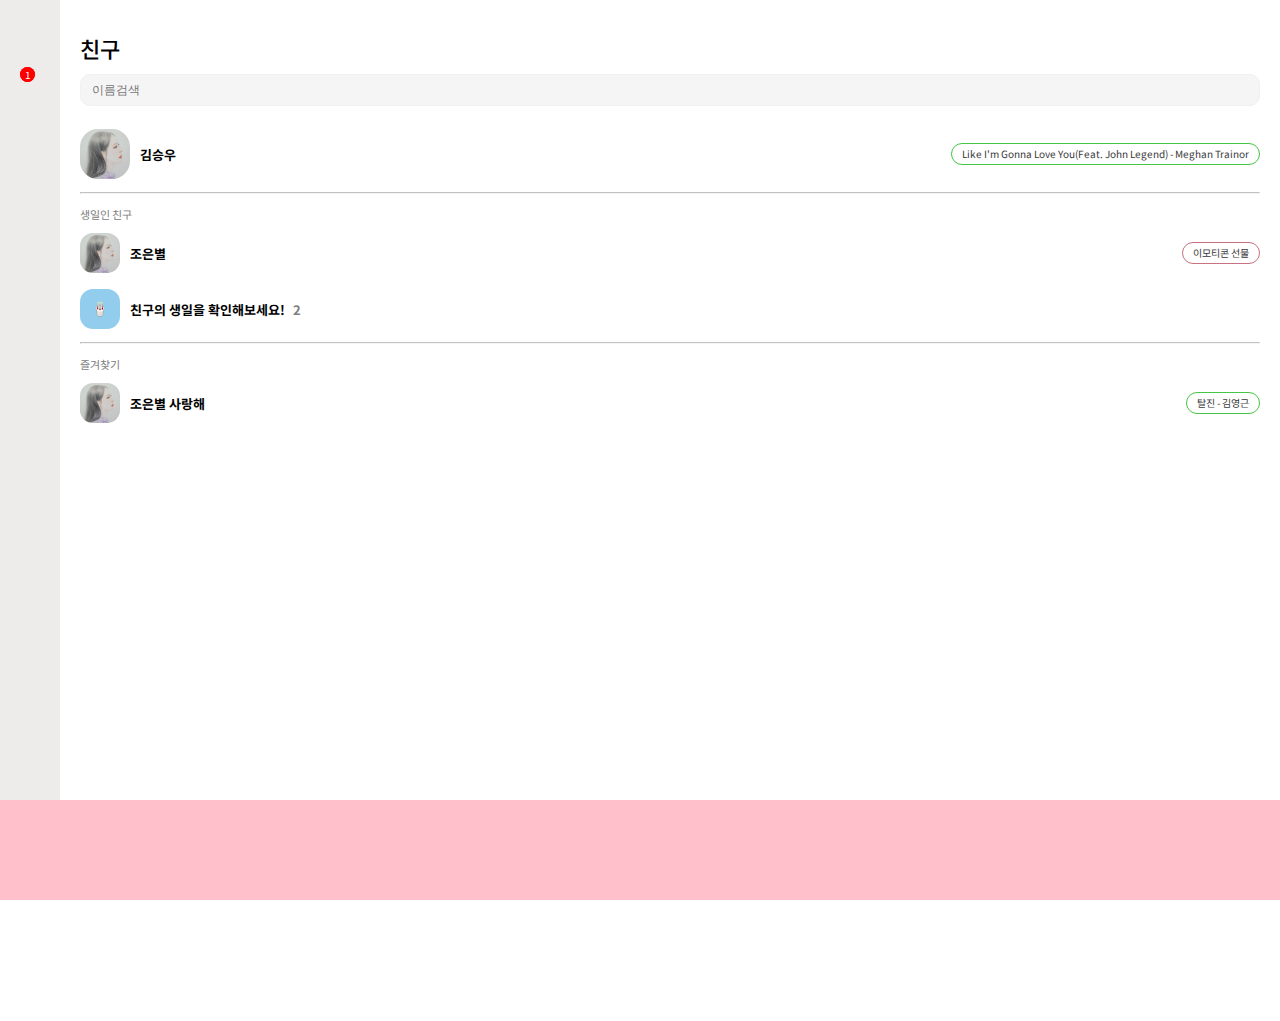
<file: index.html>
<!DOCTYPE html>
<html lang="en">
  <head>
    <meta charset="UTF-8" />
    <meta name="viewport" content="width=device-width, initial-scale=1.0" />
    <meta http-equiv="X-UA-Compatible" content="ie=edge" />
    <link
      rel="stylesheet"
      href="https://use.fontawesome.com/releases/v5.7.2/css/all.css"
      integrity="sha384-fnmOCqbTlWIlj8LyTjo7mOUStjsKC4pOpQbqyi7RrhN7udi9RwhKkMHpvLbHG9Sr"
      crossorigin="anonymous"
    />
    <link rel="stylesheet" href="css/style.css" />
    <title>친구</title>
  </head>
  <body>
    <nav class="nav">
      <ul class="nav__list">
        <li class="nav__list-item item__selected">
          <a href="index.html">
            <i class="fas fa-user"></i>
          </a>
        </li>
        <li class="nav__list-item">
          <a href="chatting.html" class="list-link">
            <span class="comment-num">
              42
            </span>
            <i class="fas fa-comment"></i>
          </a>
        </li>
        <li class="nav__list-item">
          <a href="more.html" class="list-link">
            <span class="comment-num">
              1
            </span>
            <i class="fas fa-ellipsis-h"></i>
          </a>
        </li>
      </ul>
      <ul class="nav__list">
        <li class="nav__list-item">
          <i class="far fa-smile"></i>
        </li>
        <li class="nav__list-item">
          <i class="far fa-bell"></i>
        </li>
        <li class="nav__list-item">
          <i class="fas fa-bars"></i>
        </li>
      </ul>
    </nav>
    <main class="friends-main main">
      <header class="main__header">
        <div class="title-box">
          <h1 class="header__title">
            친구
          </h1>
          <span class="main__useradd-btn main__btn">
            <i class="fas fa-user-plus"></i>
          </span>
        </div>
        <div class="main__input-box">
          <span class="input-searchIcon">
            <i class="fas fa-search"></i>
          </span>
          <input type="text" class="main__input" placeholder="이름검색" />
        </div>
      </header>
      <section class="friends__section">
        <section class="my-section">
          <div class="header__user user">
            <div class="user__column">
              <img
                src="images/profile.jpg"
                alt="leedahee"
                width="100px"
                height="100px"
                class="user__avatar avatar b-avatar"
              />
              <div class="user__info-box">
                <span class="user__name">
                  김승우
                </span>
              </div>
            </div>
            <div class="user__column">
              <span class="user__now-listening">
                Like I'm Gonna Love You(Feat. John Legend) - Meghan Trainor
                <i class="fas fa-play"></i>
              </span>
            </div>
          </div>
        </section>
        <hr />
        <section class="birthday-friends">
          <h3 class="birthday-friends__title friends__title">
            생일인 친구
          </h3>
          <ul class="birthday-friends__list">
            <li class="birthday-friends__user user">
              <div class="user__column">
                <img
                  src="images/profile.jpg"
                  alt="leedahee"
                  width="100px"
                  height="100px"
                  class="user__avatar avatar m-avatar"
                />
                <div class="user__info-box">
                  <span class="user__name">
                    조은별
                  </span>
                  <span class="user__name-icon">
                    <i class="fas fa-birthday-cake"></i>
                  </span>
                </div>
              </div>
              <div class="user__column">
                <span class="user__gift">
                  이모티콘 선물
                </span>
              </div>
            </li>
            <li class="birthday-friends__user user">
              <div class="user__column">
                <img
                  src="images/birthday-cake.png"
                  alt="leedahee"
                  width="100px"
                  height="100px"
                  class="user__avatar avatar m-avatar"
                />
                <div class="user__info-box">
                  <span class="user__name">
                    친구의 생일을 확인해보세요!
                  </span>
                  <span class="user__name-num">
                    2
                  </span>
                </div>
              </div>
              <div class="user__column"></div>
            </li>
          </ul>
        </section>
        <hr />
        <section class="favorite-friends">
          <h3 class="favorite-friends__title friends__title">
            즐겨찾기
          </h3>
          <ul class="favorite-friends__list">
            <li class="favorite-friends__user user">
              <div class="user__column">
                <img
                  src="images/profile.jpg"
                  alt="leedahee"
                  width="100px"
                  height="100px"
                  class="user__avatar avatar m-avatar"
                />
                <div class="user__info-box">
                  <span class="user__name">
                    조은별
                  </span>
                  <span class="user__status">
                    사랑해
                  </span>
                </div>
              </div>
              <div class="user__column">
                <span class="user__now-listening">
                  탈진 - 김영근
                  <i class="fas fa-play"></i>
                </span>
              </div>
            </li>
          </ul>
        </section>
      </section>
    </main>
    <footer class="footer"></footer>
  </body>
</html>
</file>
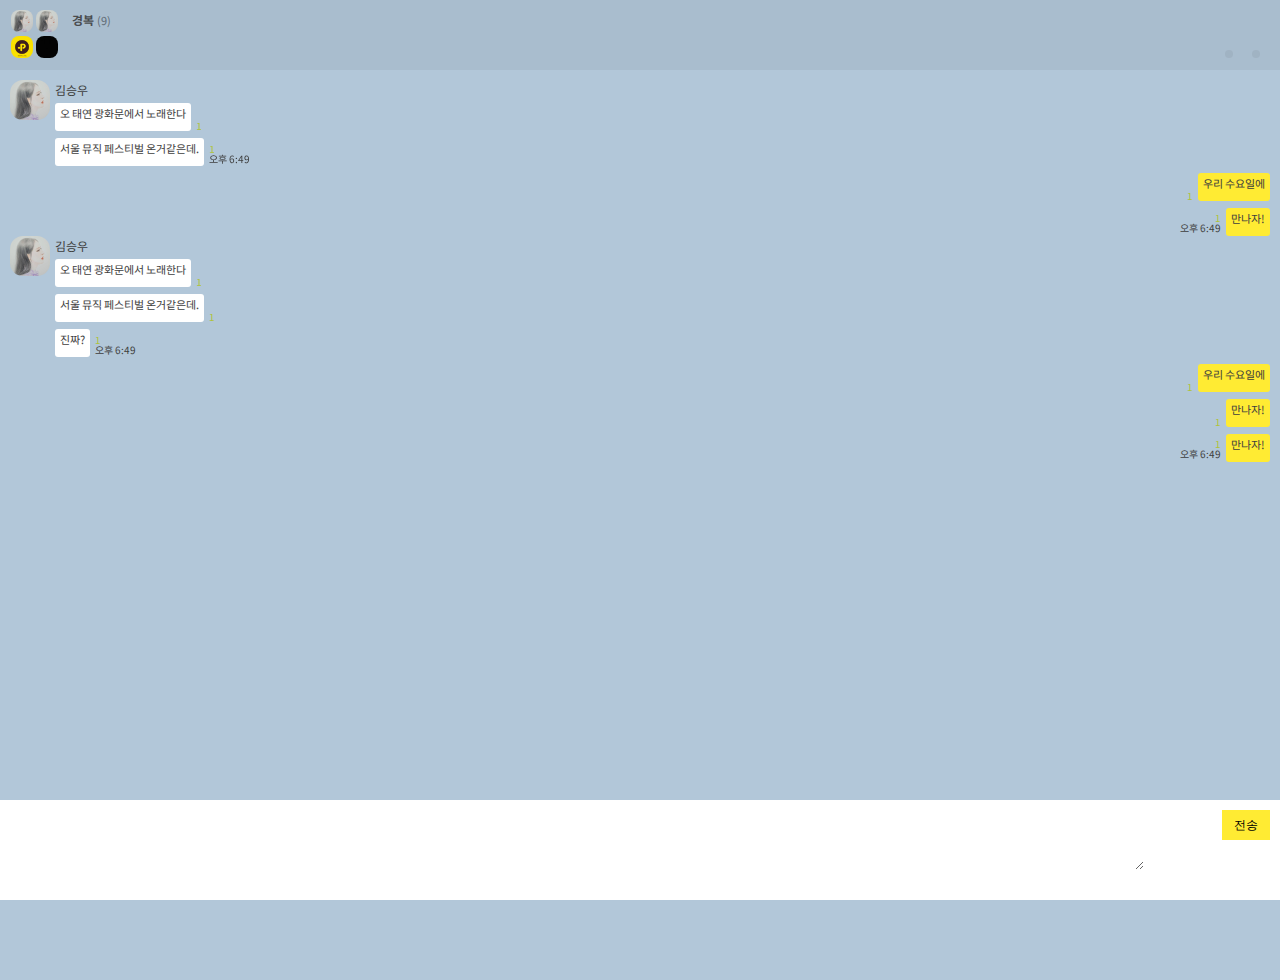
<file: chat-room.html>
<!DOCTYPE html>
<html lang="en">

<head>
    <meta charset="UTF-8" />
    <meta name="viewport" content="width=device-width, initial-scale=1.0" />
    <meta http-equiv="X-UA-Compatible" content="ie=edge" />
    <link rel="stylesheet" href="https://use.fontawesome.com/releases/v5.7.2/css/all.css"
        integrity="sha384-fnmOCqbTlWIlj8LyTjo7mOUStjsKC4pOpQbqyi7RrhN7udi9RwhKkMHpvLbHG9Sr" crossorigin="anonymous" />
    <link rel="stylesheet" href="css/style.css" />
    <title>더보기</title>
</head>

<body class="chat-room-body">
    <header class="chat-room__header-container">
        <div class="chat-room__header">
            <div class="header__column">
                <div class="four-item img-container">
                    <div class="img-box">
                        <img src="images/profile.jpg" alt="leedahee" class="header__avatar avatar" />
                    </div>
                    <div class="img-box">
                        <img src="images/profile.jpg" class="header__avatar avatar" />
                    </div>
                    <div class="img-box">
                        <img src="images/plus-friend.png" class="header__avatar avatar" />
                    </div>
                    <div class="img-box">
                        <img src="images/chatBg-dark.png" class="header__avatar avatar" />
                    </div>
                </div>
                <div class="chat-room__info-box">
                    <span class="chat__members chat-room__members">
                        경복
                    </span>
                    <span class=" chat-room__members-num"> (9) </span>
                    <div class="chat-room__info-btn-container">
                        <span class="info-btn">
                            <i class="fas fa-suitcase"></i>
                        </span>
                        <span class="info-btn">
                            <i class="fas fa-search"></i>
                        </span>
                    </div>
                </div>
            </div>
            <div class="header__column">
                <div class="header__screen-btn">
                    <i class="far fa-window-minimize"></i>
                    <i class="far fa-window-maximize"></i>
                    <i class="far fa-window-close"></i>
                </div>
                <div class="header__btn-container">
                    <span class="header__btn">
                        <i class="fas fa-bell"></i>
                    </span>
                    <span class="header__btn">
                        <i class="fas fa-bars"></i>
                    </span>
                </div>
            </div>
        </div>
    </header>
    <main class="chat-room-main">
        <ul class="chat-room-lists">
            <li class="lists__message message receive-message">
                <img src="images/profile.jpg" alt="leedahee" width="100px" height="100px"
                    class="message__avatar avatar" />
                <div class="message-box">
                    <span class=" message-author">
                        김승우
                    </span>
                    <ul class="message-content">
                        <li class="message-bubble">
                            <span class="bubble__text">
                                오 태연 광화문에서 노래한다
                            </span>
                            <div class="bubble__adon">
                                <span class="message__num-left">
                                    1
                                </span>
                                <span class="message__timestamp">
                                    오후 6:49
                                </span>
                            </div>
                        </li>
                        <li class="message-bubble">
                            <span class="bubble__text">
                                서울 뮤직 페스티벌 온거같은데.
                            </span>
                            <div class="bubble__adon">
                                <span class="message__num-left">
                                    1
                                </span>
                                <span class="message__timestamp">
                                    오후 6:49
                                </span>
                            </div>
                        </li>
                    </ul>
                    <!-- <div class="message__bubble">
                우리 수요일에 만나자!!
              </div>
              <div class="message__info-container">
                <span class="message__num-left">
                  3
                </span>
                <span class="message__timestamp">
                  오후 4: 19
                </span>
              </div> -->
                </div>
            </li>
            <li class="lists__message message send-message">
                <div class="message-box">
                    <ul class="message-content">
                        <li class="message-bubble">
                            <div class="bubble__adon">
                                <span class="message__num-left">
                                    1
                                </span>
                                <span class="message__timestamp">
                                    오후 6:49
                                </span>
                            </div>
                            <span class="bubble__text">
                                우리 수요일에
                            </span>
                        </li>
                        <li class="message-bubble">
                            <div class="bubble__adon">
                                <span class="message__num-left">
                                    1
                                </span>
                                <span class="message__timestamp">
                                    오후 6:49
                                </span>
                            </div>
                            <span class="bubble__text">
                                만나자!
                            </span>
                        </li>
                    </ul>
                </div>
            </li>
            <li class="lists__message message receive-message">
                <img src="images/profile.jpg" alt="leedahee" width="100px" height="100px"
                    class="message__avatar avatar" />
                <div class="message-box">
                    <span class=" message-author">
                        김승우
                    </span>
                    <ul class="message-content">
                        <li class="message-bubble">
                            <span class="bubble__text">
                                오 태연 광화문에서 노래한다
                            </span>
                            <div class="bubble__adon">
                                <span class="message__num-left">
                                    1
                                </span>
                                <span class="message__timestamp">
                                    오후 6:49
                                </span>
                            </div>
                        </li>
                        <li class="message-bubble">
                            <span class="bubble__text">
                                서울 뮤직 페스티벌 온거같은데.
                            </span>
                            <div class="bubble__adon">
                                <span class="message__num-left">
                                    1
                                </span>
                                <span class="message__timestamp">
                                    오후 6:49
                                </span>
                            </div>
                        </li>
                        <li class="message-bubble">
                            <span class="bubble__text">
                                진짜?
                            </span>
                            <div class="bubble__adon">
                                <span class="message__num-left">
                                    1
                                </span>
                                <span class="message__timestamp">
                                    오후 6:49
                                </span>
                            </div>
                        </li>
                    </ul>
                    <!-- <div class="message__bubble">
                우리 수요일에 만나자!!
              </div>
              <div class="message__info-container">
                <span class="message__num-left">
                  3
                </span>
                <span class="message__timestamp">
                  오후 4: 19
                </span>
              </div> -->
                </div>
            </li>
            <li class="lists__message message send-message">
                <div class="message-box">
                    <ul class="message-content">
                        <li class="message-bubble">
                            <div class="bubble__adon">
                                <span class="message__num-left">
                                    1
                                </span>
                                <span class="message__timestamp">
                                    오후 6:49
                                </span>
                            </div>
                            <span class="bubble__text">
                                우리 수요일에
                            </span>
                        </li>
                        <li class="message-bubble">
                            <div class="bubble__adon">
                                <span class="message__num-left">
                                    1
                                </span>
                                <span class="message__timestamp">
                                    오후 6:49
                                </span>
                            </div>
                            <span class="bubble__text">
                                만나자!
                            </span>
                        </li>
                        <li class="message-bubble">
                            <div class="bubble__adon">
                                <span class="message__num-left">
                                    1
                                </span>
                                <span class="message__timestamp">
                                    오후 6:49
                                </span>
                            </div>
                            <span class="bubble__text">
                                만나자!
                            </span>
                        </li>
                    </ul>
                </div>
            </li>
        </ul>
    </main>
    <footer class="footer chat-room__footer">
        <div class="footer__input-container">
            <textarea type="text" class="chat-room__input" /></textarea>
            <input type="button" value="전송" class="send-btn">
            
        </div>
        <div class="footer-btn">
            <i class="far fa-smile-wink"></i>
            <i class="fas fa-paperclip"></i>
            <i class="fas fa-mountain"></i>
            <i class="far fa-check-square"></i>
        </div>
    </footer>
</body>

</html>
</file>
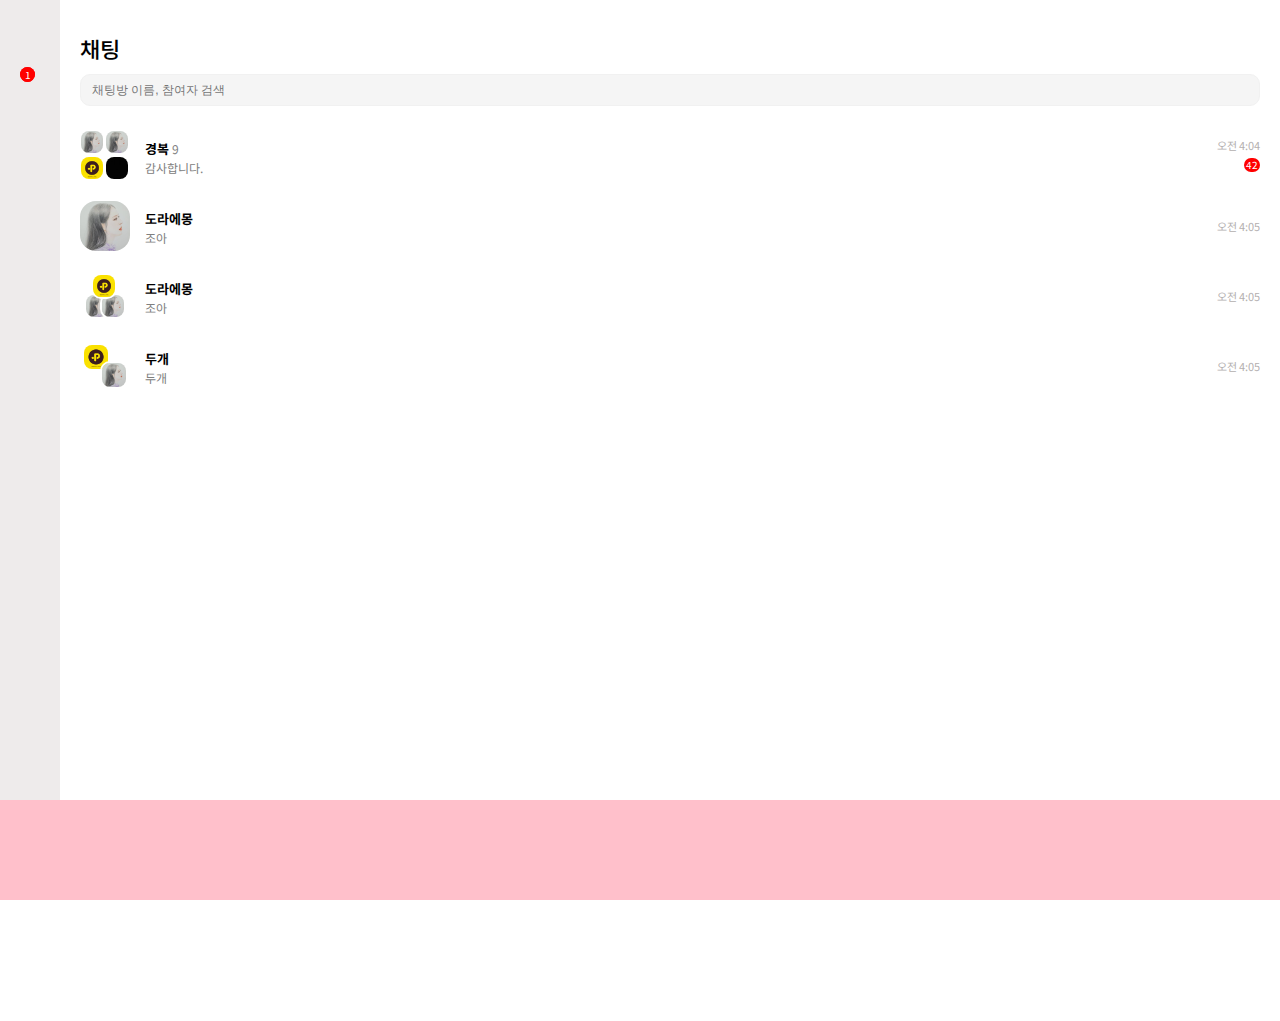
<file: chatting.html>
<!DOCTYPE html>
<html lang="en">
  <head>
    <meta charset="UTF-8" />
    <meta name="viewport" content="width=device-width, initial-scale=1.0" />
    <meta http-equiv="X-UA-Compatible" content="ie=edge" />
    <link
      rel="stylesheet"
      href="https://use.fontawesome.com/releases/v5.7.2/css/all.css"
      integrity="sha384-fnmOCqbTlWIlj8LyTjo7mOUStjsKC4pOpQbqyi7RrhN7udi9RwhKkMHpvLbHG9Sr"
      crossorigin="anonymous"
    />
    <link rel="stylesheet" href="css/style.css" />
    <title>채팅</title>
  </head>

  <body>
    <nav class="nav">
      <ul class="nav__list">
        <li class="nav__list-item">
          <a href="index.html" class="list-link">
            <i class="fas fa-user"></i>
          </a>
        </li>
        <li class="nav__list-item item__selected">
          <a href="chatting.html" class="list-link">
            <span class="comment-num">
              42
            </span>
            <i class="fas fa-comment"></i>
          </a>
        </li>
        <li class="nav__list-item">
          <a href="more.html" class="list-link">
            <span class="comment-num">
              1
            </span>
            <i class="fas fa-ellipsis-h"></i>
          </a>
        </li>
      </ul>
      <ul class="nav__list">
        <li class="nav__list-item">
          <i class="far fa-smile"></i>
        </li>
        <li class="nav__list-item">
          <i class="far fa-bell"></i>
        </li>
        <li class="nav__list-item">
          <i class="fas fa-bars"></i>
        </li>
      </ul>
    </nav>
    <main class="chatting-main main">
      <header class="main__header">
        <div class="title-box">
          <h1 class="header__title">
            채팅
          </h1>
          <span class="main__messageadd-btn main__btn">
            <i class="far fa-comment"></i>
          </span>
        </div>
        <div class="main__input-box">
          <span class="input-searchIcon">
            <i class="fas fa-search"></i>
          </span>
          <input
            type="text"
            class="main__input"
            placeholder="채팅방 이름, 참여자 검색"
          />
        </div>
      </header>
      <section class="chatting__section">
        <ul class="chats-list">
          <li class="chats__list-item">
            <a href="chat-room.html" target="_blank">
              <div class="chats__chat chat">
                <div class="chat__column">
                  <div class="chat__img-container four-item">
                    <div class="img-box">
                      <img
                        src="images/profile.jpg"
                        alt="leedahee"
                        class="chat__avatar avatar"
                      />
                    </div>
                    <div class="img-box">
                      <img
                        src="images/profile.jpg"
                        class="chat__avatar avatar"
                      />
                    </div>
                    <div class="img-box">
                      <img
                        src="images/plus-friend.png"
                        class="chat__avatar avatar"
                      />
                    </div>
                    <div class="img-box">
                      <img
                        src="images/chatBg-dark.png"
                        class="chat__avatar avatar"
                      />
                    </div>
                  </div>
                  <div class="chat__info-box">
                    <span class="chat__members">
                      경복
                    </span>
                    <span class="chat__members-num">
                      9
                    </span>
                    <span class="chat__preview">
                      감사합니다.
                    </span>
                  </div>
                </div>
                <div class="chat__column">
                  <span class="chat__timestamp">
                    오전 4:04
                  </span>
                  <span class="chat__messages-num">
                    42
                  </span>
                </div>
              </div>
            </a>
          </li>
          <li class="chats__list-item">
            <a href="chat-room.html">
              <div class="chats__chat chat">
                <div class="chat__column">
                  <div class="chat__img-container one-item">
                    <div class="img-box">
                      <img
                        src="images/profile.jpg"
                        class="chat__avatar avatar"
                      />
                    </div>
                  </div>

                  <div class="chat__info-box">
                    <span class="chat__members">
                      도라에몽
                    </span>
                    <span class="chat__preview">
                      조아
                    </span>
                  </div>
                </div>
                <div class="chat__column">
                  <span class="chat__timestamp">
                    오전 4:05
                  </span>
                </div>
              </div>
            </a>
          </li>
          <li class="chats__list-item">
            <a href="chat-room.html">
              <div class="chats__chat chat">
                <div class="chat__column">
                  <div class="chat__img-container three-item">
                    <div class="img-box">
                      <img
                        src="images/plus-friend.png"
                        class="chat__avatar avatar"
                      />
                    </div>
                    <div class="img-box">
                      <img
                        src="images/profile.jpg"
                        class="chat__avatar avatar"
                      />
                    </div>
                    <div class="img-box">
                      <img
                        src="images/profile.jpg"
                        class="chat__avatar avatar"
                      />
                    </div>
                  </div>

                  <div class="chat__info-box">
                    <span class="chat__members">
                      도라에몽
                    </span>
                    <span class="chat__preview">
                      조아
                    </span>
                  </div>
                </div>
                <div class="chat__column">
                  <span class="chat__timestamp">
                    오전 4:05
                  </span>
                </div>
              </div>
            </a>
          </li>
          <li class="chats__list-item">
            <a href="chat-room.html">
              <div class="chats__chat chat">
                <div class="chat__column">
                  <div class="chat__img-container two-item">
                    <div class="img-box">
                      <img
                        src="images/plus-friend.png"
                        class="chat__avatar avatar"
                      />
                    </div>
                    <div class="img-box">
                      <img
                        src="images/profile.jpg"
                        class="chat__avatar avatar"
                      />
                    </div>
                  </div>

                  <div class="chat__info-box">
                    <span class="chat__members">
                      두개
                    </span>
                    <span class="chat__preview">
                      두개
                    </span>
                  </div>
                </div>
                <div class="chat__column">
                  <span class="chat__timestamp">
                    오전 4:05
                  </span>
                </div>
              </div>
            </a>
          </li>
        </ul>
      </section>
    </main>
    <footer class="footer"></footer>
  </body>
</html>
</file>
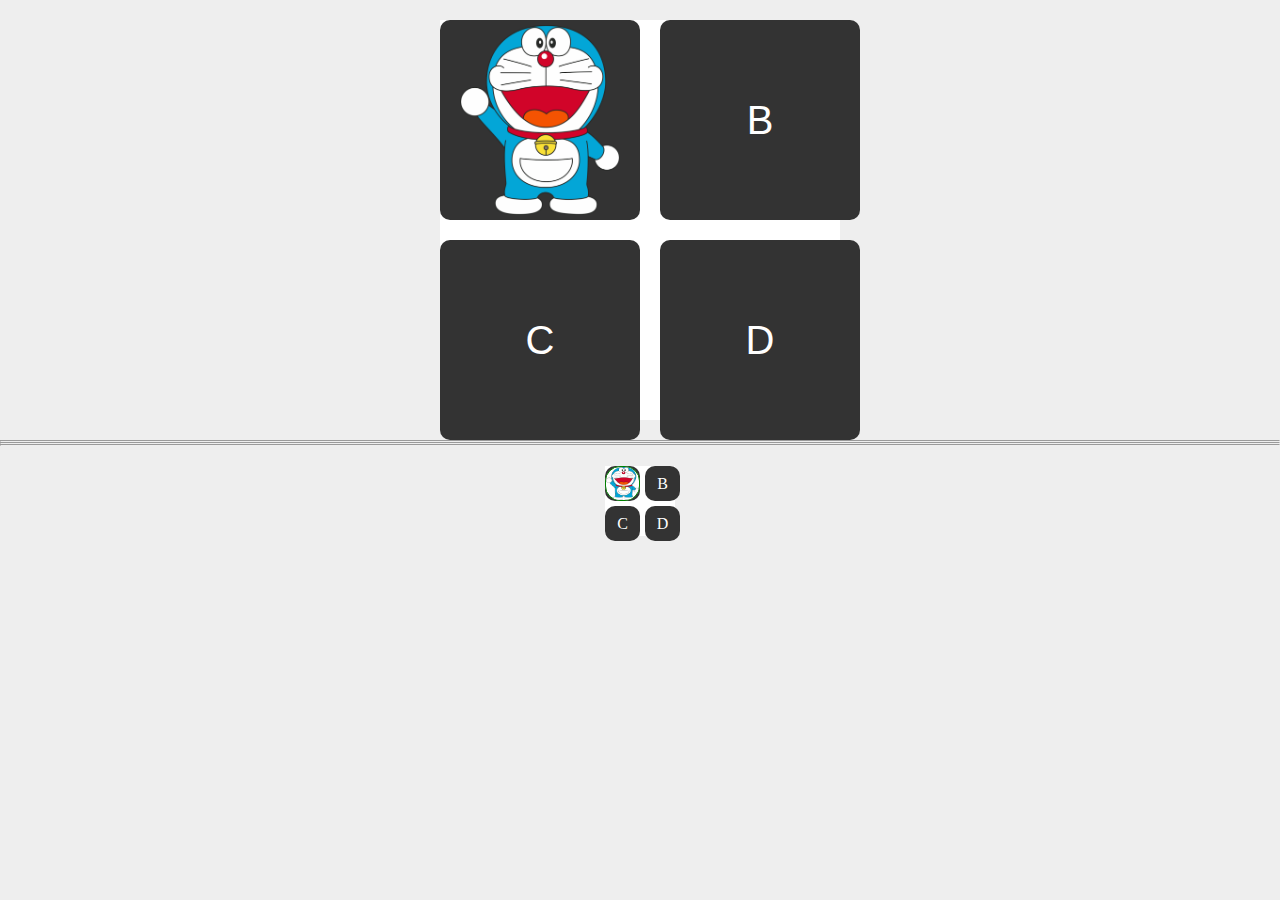
<file: flex-box.html>
<!DOCTYPE html>
<html lang="en">
  <head>
    <meta charset="UTF-8" />
    <meta name="viewport" content="width=device-width, initial-scale=1.0" />
    <meta http-equiv="X-UA-Compatible" content="ie=edge" />
    <link rel="stylesheet" href="css/flex-box.css" />
    <title>Document</title>
  </head>
  <body>
    <div class="container">
      <div class="box">
        <img src="images/doraemon.png" class="avatar" alt="" />
      </div>
      <div class="box">B</div>
      <div class="box">C</div>
      <div class="box">D</div>
    </div>

    <hr />
    <hr />
    <hr />

    <div class="container__2">
      <div class="box__2">
        <img src="images/doraemon.png" class="avatar" alt="" />
      </div>
      <div class="box__2">B</div>
      <div class="box__2">C</div>
      <div class="box__2">D</div>
    </div>
  </body>
</html>
</file>
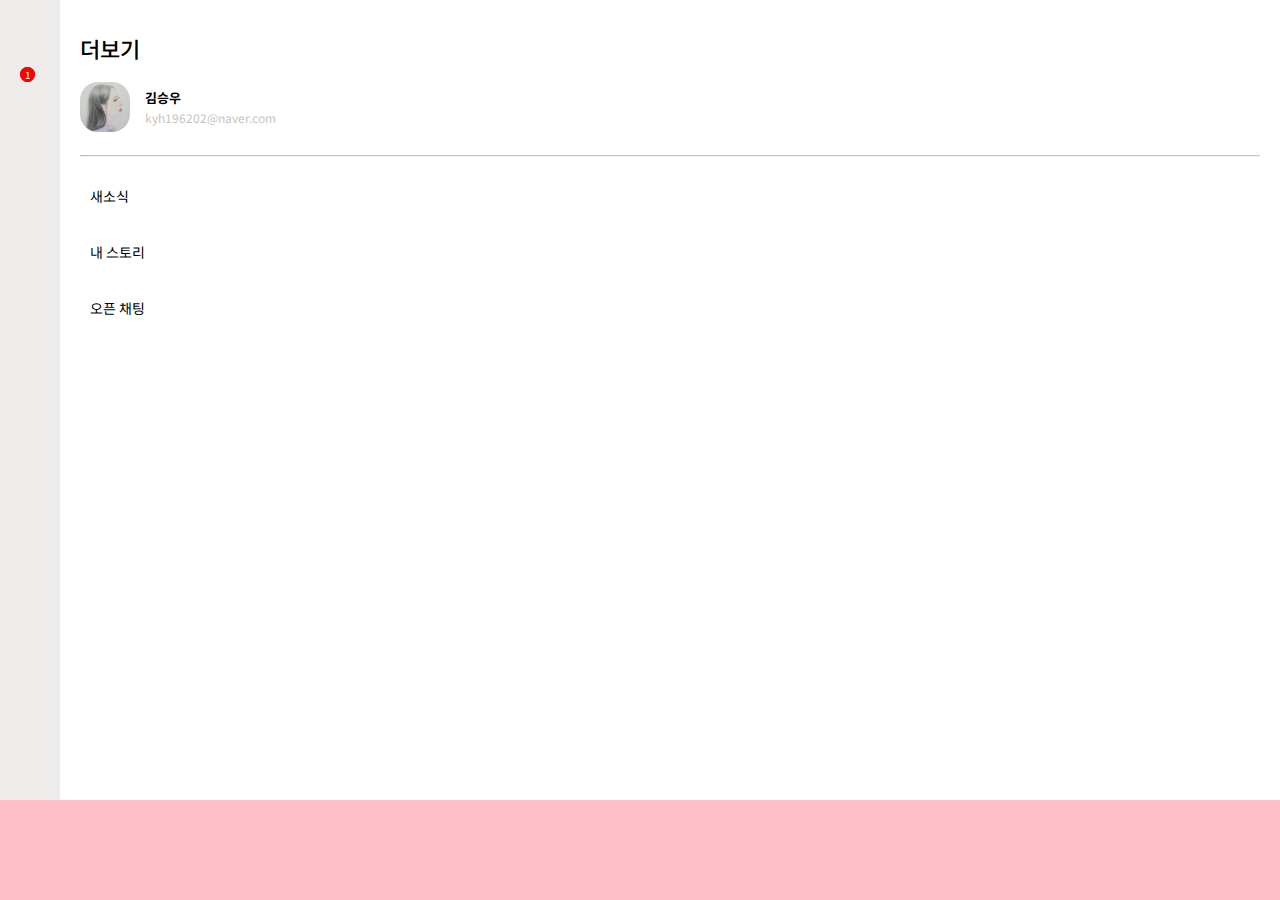
<file: more.html>
<!DOCTYPE html>
<html lang="en">

<head>
  <meta charset="UTF-8" />
  <meta name="viewport" content="width=device-width, initial-scale=1.0" />
  <meta http-equiv="X-UA-Compatible" content="ie=edge" />
  <link rel="stylesheet" href="https://use.fontawesome.com/releases/v5.7.2/css/all.css"
    integrity="sha384-fnmOCqbTlWIlj8LyTjo7mOUStjsKC4pOpQbqyi7RrhN7udi9RwhKkMHpvLbHG9Sr" crossorigin="anonymous" />
  <link rel="stylesheet" href="css/style.css">
  <title>더보기</title>
</head>

<body>
  <nav class="nav">
    <ul class="nav__list">
      <li class="nav__list-item">
        <a href="index.html">
          <i class="fas fa-user"></i>
        </a>
      </li>
      <li class="nav__list-item">
        <a href="chatting.html" class="list-link">
            <span class="comment-num">
                42
              </span>
          <i class="fas fa-comment"></i>
        </a>
      </li>
      <li class="nav__list-item item__selected">
        <a href="more.html" class="list-link">
            <span class="comment-num">
                1
              </span>
          <i class="fas fa-ellipsis-h"></i>
        </a>
      </li>
    </ul>
    <ul class="nav__list">
      <li class="nav__list-item">
        <i class="far fa-smile"></i>
      </li>
      <li class="nav__list-item">
        <i class="far fa-bell"></i>
      </li>
      <li class="nav__list-item">
        <i class="fas fa-bars"></i>
      </li>
    </ul>
  </nav>
  <main class="more-main main">
    <header class="main__header">
      <div class="title-box">
        <h1 class="header__title">
          더보기
        </h1>
      </div>
      <div class="header__user user">
        <div class="user__column">
          <img src="images/profile.jpg" alt="leedahee" width="100px" height="100px"
            class="user__avatar avatar b-avatar" />
            <div class="user__info-box">
          <span class="user__name">
            김승우
          </span>
          <span class="user__email">
            kyh196202@naver.com
          </span>
        </div>
        </div>
      </div>
    </header>
    <hr>
    <section class="more__section">
      <ul class="more__list">
        <li class="more__list-item">
          <i class="far fa-comment-alt"></i>
          <span class="list-item__title">
            새소식
          </span>
        </li>
        <li class="more__list-item">
          <i class="fas fa-quote-right"></i>
          <span class="list-item__title">
            내 스토리
          </span>
        </li>
        <li class="more__list-item">
          <i class="far fa-comments"></i>
          <span class="list-item__title">
            오픈 채팅
          </span>
        </li>
      </ul>
  </main>
  <footer class="footer"></footer>
</body>

</html>
</file>
<file: css/flex-box.css>
* {
  margin: 0;
  padding: 0;
  box-sizing: border-box;
}

html {
  background-color: #eee;
}

.container {
  margin: 20px auto;
  width: 400px;
  height: 400px;
  background-color: #fff;
  display: grid;
  grid-template-columns: 200px 200px;
  grid-row: auto auto;
  grid-column-gap: 20px;
  grid-row-gap: 20px;
}

.box {
  background-color: #333;
  height: 200px;
  padding: 20px;
  border-radius: 10px;
  color: #ffffff;
  display: flex;
  align-items: center;
  justify-content: center;
  font-size: 40px;
  font-family: sans-serif;
}

.avatar {
  width: 100%;
}

.container__2 {
  margin: 20px auto;
  width: 70px;
  height: 70px;
  background-color: #fff;
  display: grid;
  grid-template-columns: 35px 35px;
  grid-row: auto auto;
  grid-column-gap: 5px;
  grid-row-gap: 5px;
}

.box__2 {
  background-color: #333;
  height: 35px;
  border-radius: 10px;
  color: #ffffff;
  display: flex;
  align-items: center;
  justify-content: center;
}

.box__2 img {
  background-color: white;
  border: 1px solid green;
  border-radius: 15px;
  height: 100%;
}
</file>
<file: css/style.css>
@import "reset.css";
@import "nav.css";
@import "main.css";
@import url("https://fonts.googleapis.com/css?family=Noto+Sans+KR:400,500,700,900&display=swap");
@import "header.css";
@import "footer.css";
@import "friends.css";
@import "user.css";
@import "chats.css";
@import "more.css";
@import "chat-room.css";

* {
  box-sizing: border-box;
}

a {
  text-decoration: none;
  color: inherit;
}

body {
  font-family: "Noto Sans KR", -apple-system, BlinkMacSystemFont, "Segoe UI",
    Roboto, Oxygen, Ubuntu, Cantarell, "Open Sans", "Helvetica Neue", sans-serif;
}
</file>
